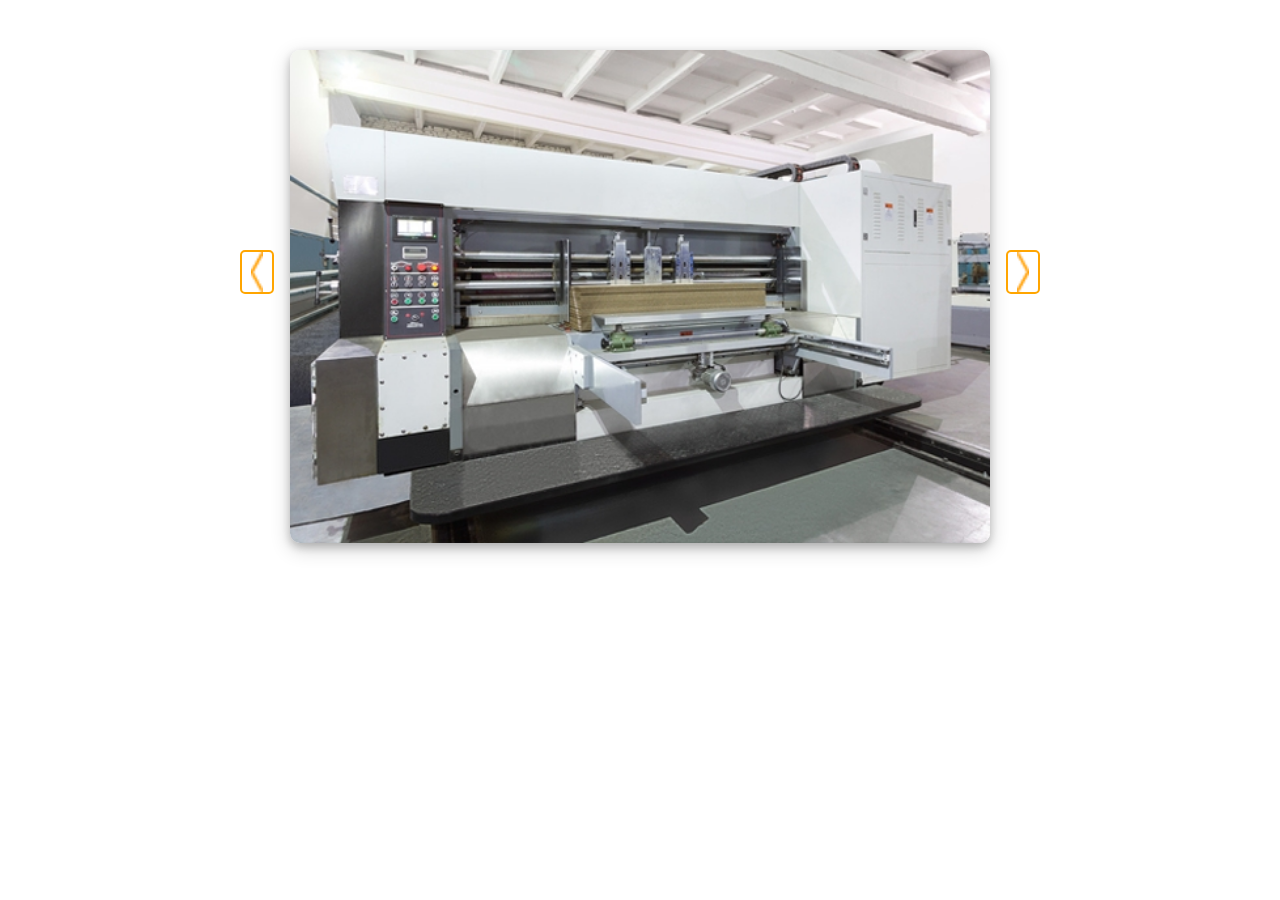
<file: task-slider 2/index.html>
<!DOCTYPE html>
<html lang="en">

<head>
  <meta charset="UTF-8">
  <meta name="viewport" content="width=device-width, initial-scale=1.0">
  <meta http-equiv="X-UA-Compatible" content="ie=edge">
  <title>Document</title>
  <link rel="stylesheet" href="css/style.css">
</head>

<body>

    <div id="slider">
      <div class="photos">
        <img class="showed" src="img/img-1.jpg" alt="" srcset="">
        <img src="img/img-2.jpg" alt="" srcset="">
        <img src="img/img-3.jpg" alt="" srcset="">
        <img src="img/img-4.jpg" alt="" srcset="">
        <img src="img/img-5.jpg" alt="" srcset="">
      </div>
      <div class="buttons">
        <div class="prev">
          <img src="img/arrow-left.png" alt="button-left">
        </div>
        <div class="next">
          <img src="img/arrow-right.png" alt="button-right">
        </div>
      </div>
    </div>

  




  
<script src="js/script.js"></script>
</body>

</html>
</file>
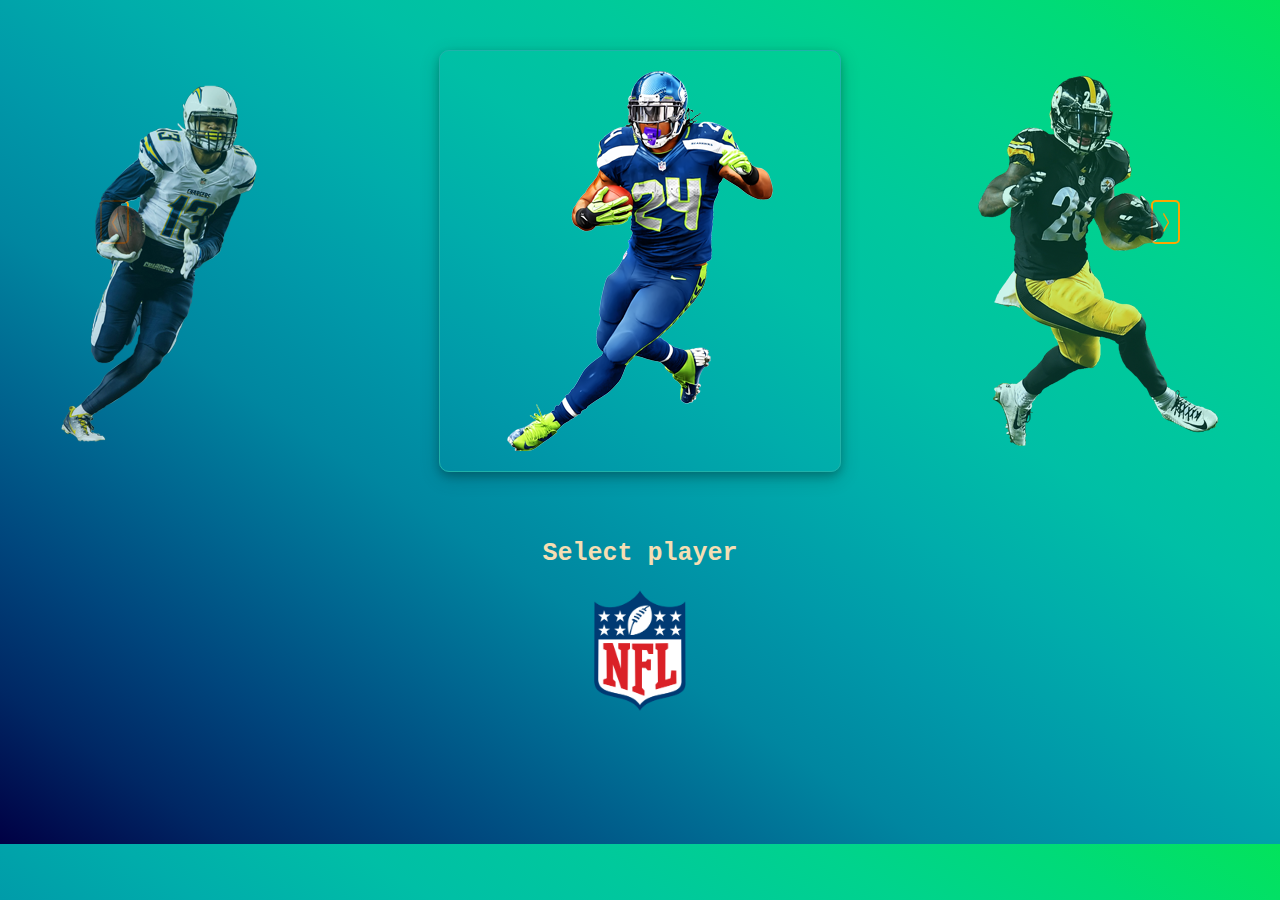
<file: task-slider 3/index.html>
<!DOCTYPE html>
<html lang="en">

<head>
  <meta charset="UTF-8">
  <meta name="viewport" content="width=device-width, initial-scale=1.0">
  <meta http-equiv="X-UA-Compatible" content="ie=edge">
  <title>Document</title>
  <link rel="stylesheet" href="css/style.css">
</head>

<body>
  <div id="slider">
    <div class="slider">
      <img class="" src="img/img1-380.png" alt="">
      <img class="prev-player" src="img/img2-380.png" alt="">
      <img class="showed" src="img/img3-380.png" alt="">
      <img class="next-player" src="img/img4-380.png" alt="">
      <img class="" src="img/img5-380.png" alt="">
    </div>  
    
    <div class="slider-buttons">
      <div class="button-prev">
        <img src="img/arrow-left.png" alt="button-left">
      </div>
      <div class="button-next">
        <img src="img/arrow-right.png" alt="button-right">
      </div>
    </div>
  </div>

  <div class="footer">
    <h1>Select player</h1>
  <img  src="img/img1-1.png" alt="">
  </div>
  
<script src="js/script.js"></script>
</body>

</html>
</file>
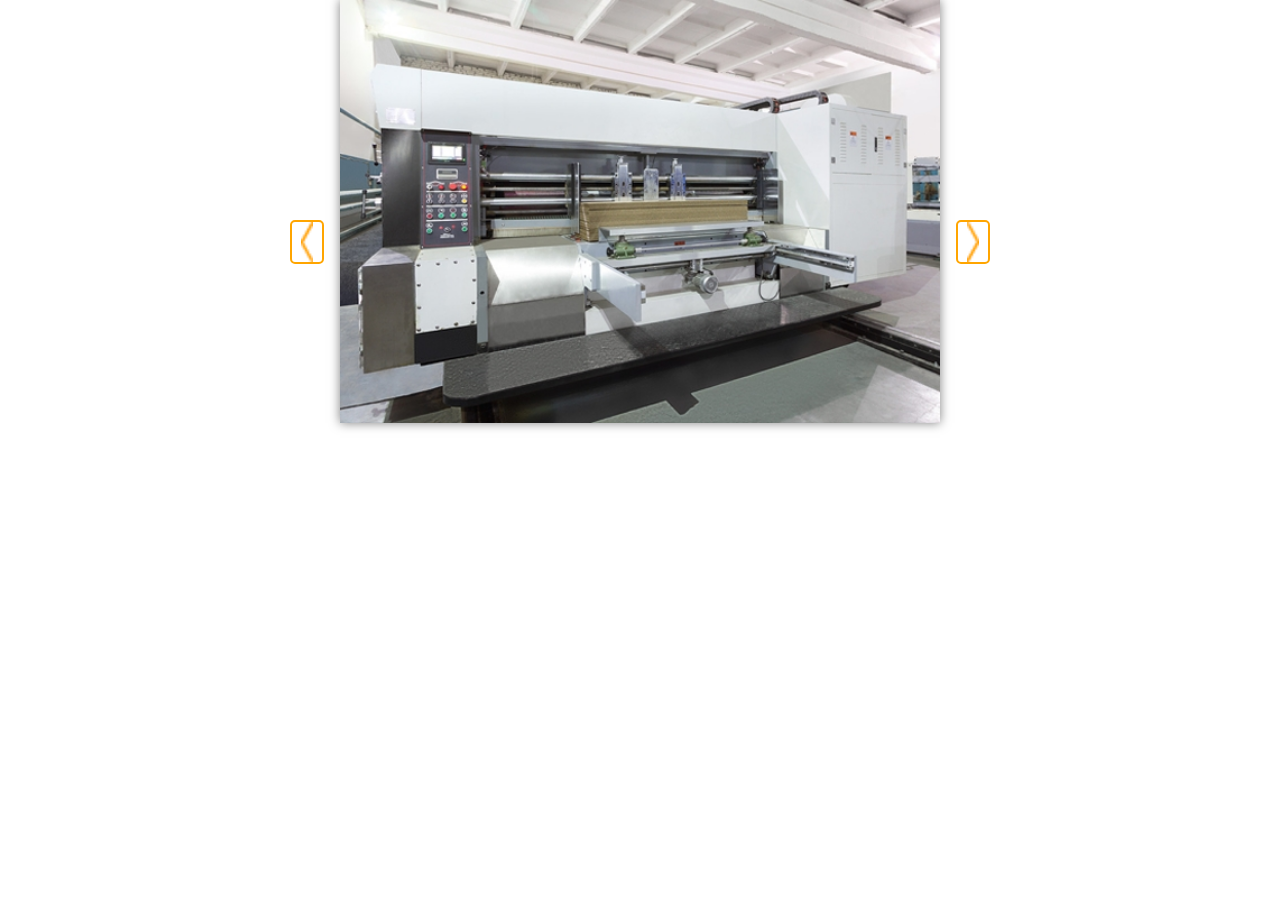
<file: task-slider/index.html>
<!DOCTYPE html>
<html lang="en">

<head>
  <meta charset="UTF-8">
  <meta name="viewport" content="width=device-width, initial-scale=1.0">
  <meta http-equiv="X-UA-Compatible" content="ie=edge">
  <title>Document</title>
  <link rel="stylesheet" href="css/style.css">
</head>

<body>
  <div id="slider">
    <div class="photos">
      <img src="img/img-1.jpg" alt="" srcset="">
      <img src="img/img-2.jpg" alt="" srcset="">
      <img src="img/img-3.jpg" alt="" srcset="">
      <img src="img/img-4.jpg" alt="" srcset="">
      <img src="img/img-5.jpg" alt="" srcset="">
    </div>
    <div class="buttons">
      <div class="prev">
        <img src="img/arrow-left.png" alt="button-left">
      </div>
      <div class="next">
        <img src="img/arrow-right.png" alt="button-right">
      </div>
    </div>
  </div>

  
<script src="js/script.js"></script>
</body>

</html>
</file>
<file: task-slider 2/css/style.css>
html, body, ul, li {
  margin: 0;
  padding: 0;
}

#slider {
  position: relative ;
  margin: 0 auto;
  width: 700px;
}
#slider .photos {
  margin-top: 50px;
  position: relative;
}
#slider .photos img {
  width: 100%;
  position: absolute;
  opacity: 0;
  transition: 1s;
  border-radius: 10px;
  box-shadow: 0 4px 8px 0 rgba(0, 0, 0, 0.2),
  0 6px 20px 0 rgba(0, 0, 0, 0.19);
}

#slider .photos img.showed{
opacity: 1;
}

.prev,
.next {

  width: 30px;
  height: 40px;
  border: orange 2px solid;
  border-radius: 5px; 
  position: absolute;
  top: 200px;
  display: flex;
  justify-content: center;
}

.prev{
left: -50px;
}
.next {
right: -50px;
}
</file>
<file: task-slider 3/css/style.css>
html, body, ul, li {
  margin: 0;
  padding: 0;
}
body {
  background: linear-gradient(to right top, #000044, #002764, #00467d, #006690, #0086a0, #0099a9, #00adab, #00bfa6, #00c99c, #00d38d, #00db77, #03e35b);
}

#slider {
  margin: 50px auto;
  height: 420px;
  width: 400px;
  box-shadow: 0 4px 8px 0 rgba(0, 0, 0, 0.2),
  0 6px 20px 0 rgba(0, 0, 0, 0.19);
  border: 1px solid lightseagreen;
  border-radius: 10px;  
}
#slider .slider {
  position: relative;
  display: flex;
  justify-content: center;
} 

#slider .slider img {
  position: absolute;
  padding: 20px;
  height: 380px;
  opacity: 0; 
  z-index: 20;
}
#slider .slider img.showed {
  opacity: 1;
}

#slider .slider img.next-player,
#slider .slider img.prev-player {
  position: absolute;
  padding: 20px;
  height: 380px;
  opacity: 0.8;
  transition: all ease 1s;
}

#slider .slider img.next-player {
  left: 450px;
  z-index: 19;
}

#slider .slider img.prev-player {
  right: 450px;
  z-index: 19;
}

.button-prev,
.button-next {
  position: absolute;
  width: 25px;
  height: 40px;
  border: orange 2px solid;
  border-radius: 5px; 
  display: flex;
  justify-content: center;
  align-items: center;
  position: absolute;
}

.button-prev {
  top: 200px;
  left: 100px;
}

.button-next {
  top: 200px;
  right: 100px;
}

.button-prev img,
.button-next img {
  height: 19px;
}

.footer{
  display: flex;
  font-family: 'Courier New', Courier, monospace;
  justify-content: center;
  flex-direction: column;
  align-items: center;
  margin-bottom: 10%;
}

.footer h1{
  font: 500;
  font-size: 25px;
  color:wheat
}

.footer img {
  width: 100px;
}
</file>
<file: task-slider/css/style.css>
html, body, ul, li {
  margin: 0;
  padding: 0;
}
#slider {
  position: relative ;
  margin: 0 auto;
  width: 600px;
  box-shadow: 0 0 10px rgba(0, 0, 0, 0.5);
}
#slider .photos img {
  width: 100%;
  display: none;
}
#slider .photos img:first-child {
  display: block;
}

.buttons{
  display: flex;
  width: 100%;
  justify-content: space-around;
  align-self: center;
}
.prev,
.next {
  margin: 20px 0 20px 0;
  width: 30px;
  height: 40px;
  border: orange 2px solid;
  border-radius: 5px; 
  position: absolute;
  top: 200px;
  display: flex;
  justify-content: center;
}


.prev{
left: -50px;
}
.next {
right: -50px;
}
</file>
